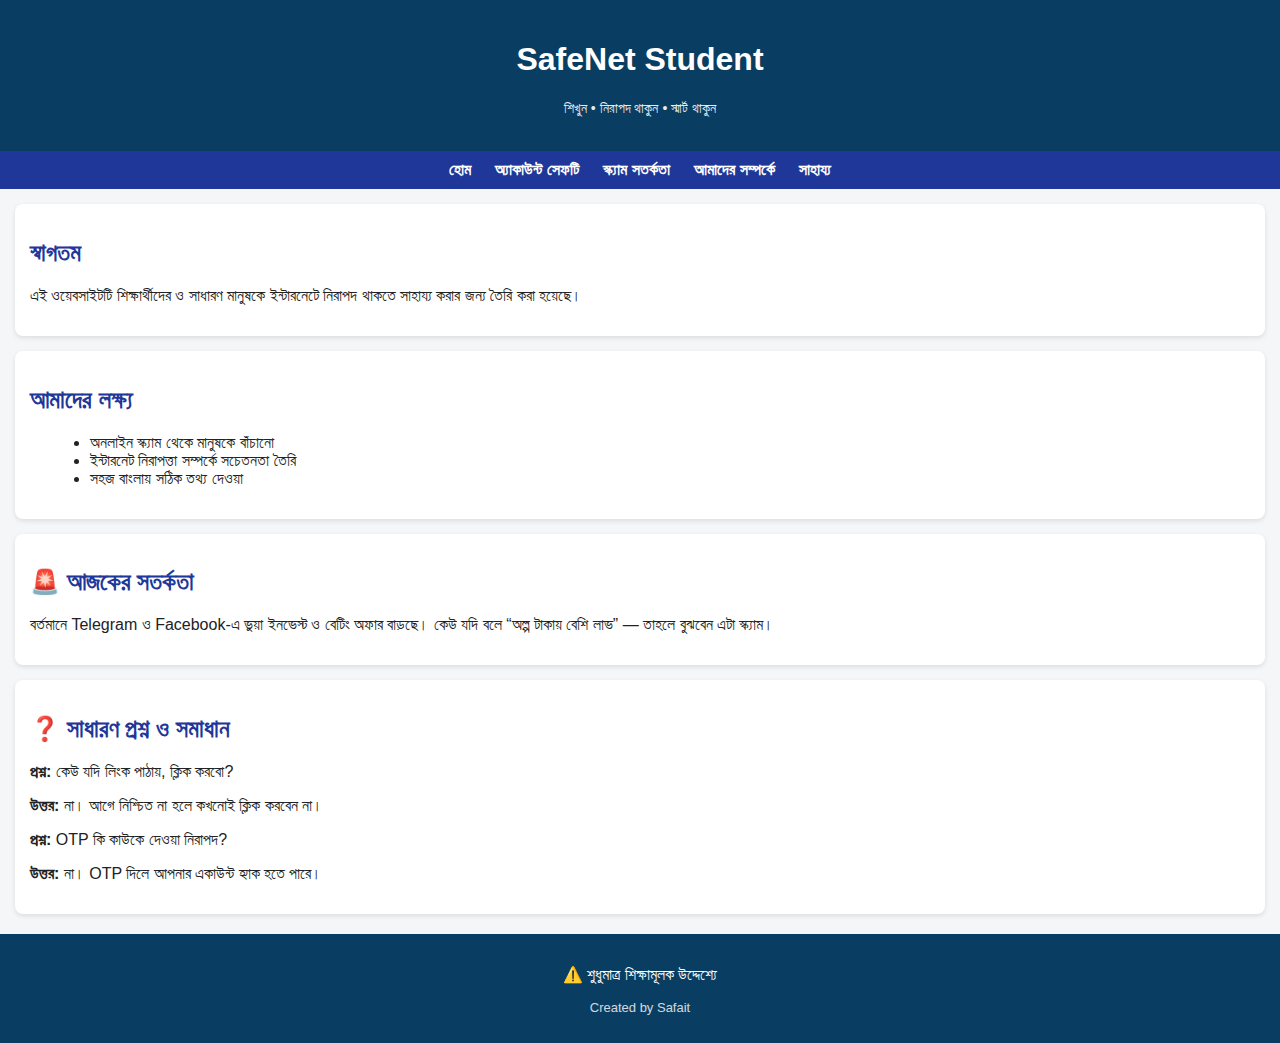
<file: index.html>
<!DOCTYPE html>
<html lang="bn">
<head>
<meta charset="UTF-8">

<title>SafeNet Student | অনলাইন নিরাপত্তা সচেতনতা</title>

<!-- Google Search Console Verification -->
<meta name="google-site-verification" content="j4d-dTwM_5qf8sPHrGigx7cnSV7SplobWvCQEoMjE8M" />

<!-- SEO -->
<meta name="description" content="SafeNet Student একটি শিক্ষামূলক ওয়েবসাইট যেখানে অনলাইন স্ক্যাম ও ইন্টারনেট নিরাপত্তা সম্পর্কে সহজ বাংলায় সচেতনতা দেওয়া হয়।">
<meta name="keywords" content="online scam bangla, internet safety bangladesh, student safety">
<meta name="author" content="Safait">
<meta name="viewport" content="width=device-width, initial-scale=1.0">

<!-- Google Analytics -->
<script async src="https://www.googletagmanager.com/gtag/js?id=G-JX1VZ93ZFW"></script>
<script>
  window.dataLayer = window.dataLayer || [];
  function gtag(){dataLayer.push(arguments);}
  gtag('js', new Date());
  gtag('config', 'G-JX1VZ93ZFW');
</script>

<link rel="stylesheet" href="style.css">
</head>

<body>

<header>
  <h1>SafeNet Student</h1>
  <p class="tagline">শিখুন • নিরাপদ থাকুন • স্মার্ট থাকুন</p>
</header>

<nav class="menu">
  <a href="index.html">হোম</a>
  <a href="safety.html">অ্যাকাউন্ট সেফটি</a>
  <a href="scam.html">স্ক্যাম সতর্কতা</a>
  <a href="about.html">আমাদের সম্পর্কে</a>
  <a href="help.html">সাহায্য</a>
</nav>

<section>
  <h2>স্বাগতম</h2>
  <p>
    এই ওয়েবসাইটটি শিক্ষার্থীদের ও সাধারণ মানুষকে ইন্টারনেটে নিরাপদ থাকতে সাহায্য করার জন্য তৈরি করা হয়েছে।
  </p>
</section>

<section>
  <h2>আমাদের লক্ষ্য</h2>
  <ul>
    <li>অনলাইন স্ক্যাম থেকে মানুষকে বাঁচানো</li>
    <li>ইন্টারনেট নিরাপত্তা সম্পর্কে সচেতনতা তৈরি</li>
    <li>সহজ বাংলায় সঠিক তথ্য দেওয়া</li>
  </ul>
</section>

<section>
  <h2>🚨 আজকের সতর্কতা</h2>
  <p>
    বর্তমানে Telegram ও Facebook-এ ভুয়া ইনভেস্ট ও বেটিং অফার বাড়ছে।
    কেউ যদি বলে “অল্প টাকায় বেশি লাভ” — তাহলে বুঝবেন এটা স্ক্যাম।
  </p>
</section>

<section>
  <h2>❓ সাধারণ প্রশ্ন ও সমাধান</h2>
  <p><strong>প্রশ্ন:</strong> কেউ যদি লিংক পাঠায়, ক্লিক করবো?</p>
  <p><strong>উত্তর:</strong> না। আগে নিশ্চিত না হলে কখনোই ক্লিক করবেন না।</p>

  <p><strong>প্রশ্ন:</strong> OTP কি কাউকে দেওয়া নিরাপদ?</p>
  <p><strong>উত্তর:</strong> না। OTP দিলে আপনার একাউন্ট হ্যাক হতে পারে।</p>
</section>

<footer>
  <p>⚠️ শুধুমাত্র শিক্ষামূলক উদ্দেশ্যে</p>
  <p class="credit">Created by Safait</p>
</footer>

</body>
</html>
</file>
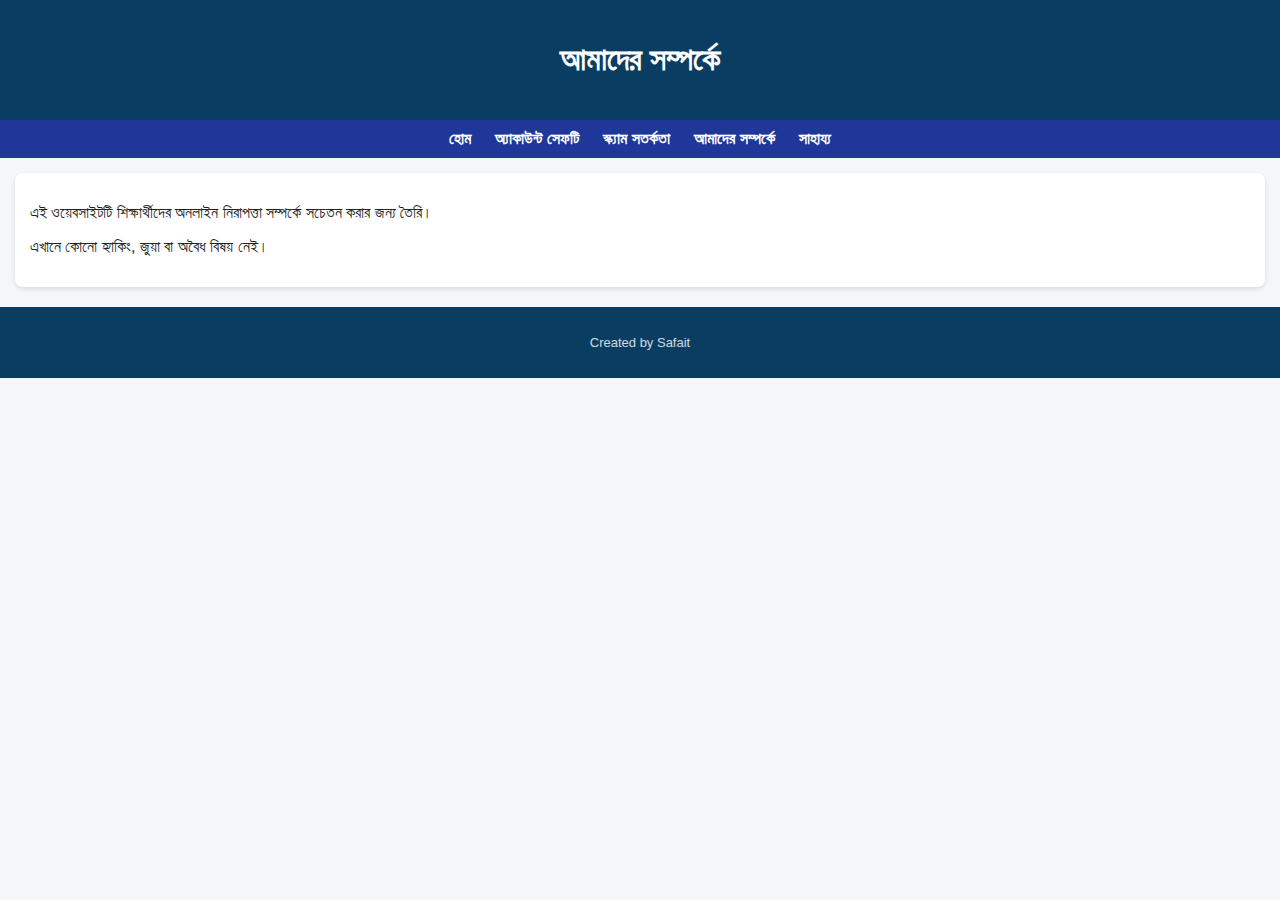
<file: about.html>
<!DOCTYPE html>
<html lang="bn">
<head>
<meta charset="UTF-8">
<title>আমাদের সম্পর্কে</title>
<link rel="stylesheet" href="style.css">
</head>
<body>

<header>
<h1>আমাদের সম্পর্কে</h1>
</header>

<nav class="menu">
<a href="index.html">হোম</a>
<a href="safety.html">অ্যাকাউন্ট সেফটি</a>
<a href="scam.html">স্ক্যাম সতর্কতা</a>
<a href="about.html">আমাদের সম্পর্কে</a>
<a href="help.html">সাহায্য</a>
</nav>

<section>
<p>
এই ওয়েবসাইটটি শিক্ষার্থীদের অনলাইন নিরাপত্তা সম্পর্কে সচেতন করার জন্য তৈরি।
</p>
<p>
এখানে কোনো হ্যাকিং, জুয়া বা অবৈধ বিষয় নেই।
</p>
</section>

<footer>
<p class="credit">Created by Safait</p>
</footer>

</body>
</html>
</file>
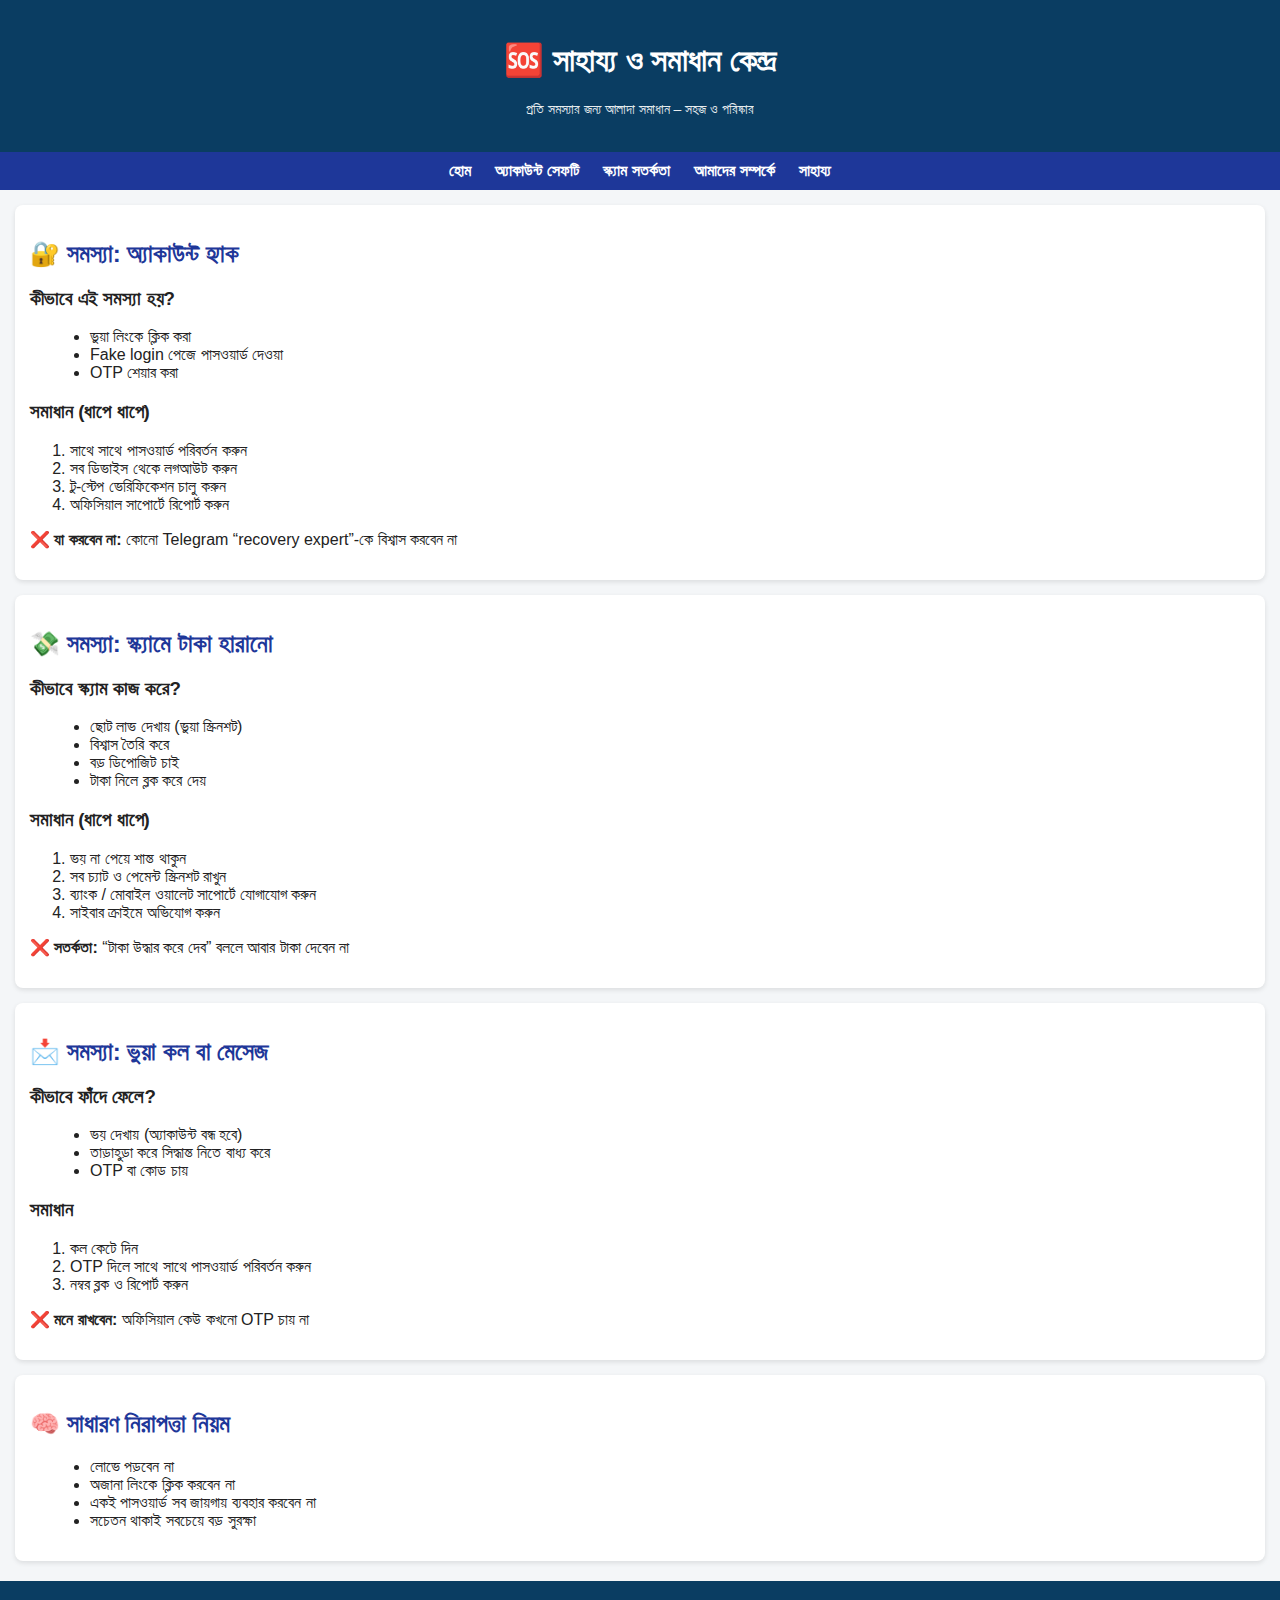
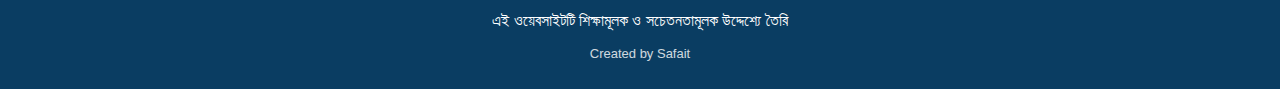
<file: help.html>
<!DOCTYPE html>
<html lang="bn">
<head>
<meta charset="UTF-8">
<title>সাহায্য ও সমাধান কেন্দ্র</title>
<link rel="stylesheet" href="style.css">
</head>
<body>

<header>
<h1>🆘 সাহায্য ও সমাধান কেন্দ্র</h1>
<p class="tagline">প্রতি সমস্যার জন্য আলাদা সমাধান – সহজ ও পরিষ্কার</p>
</header>

<nav class="menu">
<a href="index.html">হোম</a>
<a href="safety.html">অ্যাকাউন্ট সেফটি</a>
<a href="scam.html">স্ক্যাম সতর্কতা</a>
<a href="about.html">আমাদের সম্পর্কে</a>
<a href="help.html">সাহায্য</a>
</nav>

<!-- SECTION 1 -->
<section>
<h2>🔐 সমস্যা: অ্যাকাউন্ট হ্যাক</h2>

<h3>কীভাবে এই সমস্যা হয়?</h3>
<ul>
<li>ভুয়া লিংকে ক্লিক করা</li>
<li>Fake login পেজে পাসওয়ার্ড দেওয়া</li>
<li>OTP শেয়ার করা</li>
</ul>

<h3>সমাধান (ধাপে ধাপে)</h3>
<ol>
<li>সাথে সাথে পাসওয়ার্ড পরিবর্তন করুন</li>
<li>সব ডিভাইস থেকে লগআউট করুন</li>
<li>টু-স্টেপ ভেরিফিকেশন চালু করুন</li>
<li>অফিসিয়াল সাপোর্টে রিপোর্ট করুন</li>
</ol>

<p><strong>❌ যা করবেন না:</strong> কোনো Telegram “recovery expert”-কে বিশ্বাস করবেন না</p>
</section>

<!-- SECTION 2 -->
<section>
<h2>💸 সমস্যা: স্ক্যামে টাকা হারানো</h2>

<h3>কীভাবে স্ক্যাম কাজ করে?</h3>
<ul>
<li>ছোট লাভ দেখায় (ভুয়া স্ক্রিনশট)</li>
<li>বিশ্বাস তৈরি করে</li>
<li>বড় ডিপোজিট চাই</li>
<li>টাকা নিলে ব্লক করে দেয়</li>
</ul>

<h3>সমাধান (ধাপে ধাপে)</h3>
<ol>
<li>ভয় না পেয়ে শান্ত থাকুন</li>
<li>সব চ্যাট ও পেমেন্ট স্ক্রিনশট রাখুন</li>
<li>ব্যাংক / মোবাইল ওয়ালেট সাপোর্টে যোগাযোগ করুন</li>
<li>সাইবার ক্রাইমে অভিযোগ করুন</li>
</ol>

<p><strong>❌ সতর্কতা:</strong> “টাকা উদ্ধার করে দেব” বললে আবার টাকা দেবেন না</p>
</section>

<!-- SECTION 3 -->
<section>
<h2>📩 সমস্যা: ভুয়া কল বা মেসেজ</h2>

<h3>কীভাবে ফাঁদে ফেলে?</h3>
<ul>
<li>ভয় দেখায় (অ্যাকাউন্ট বন্ধ হবে)</li>
<li>তাড়াহুড়া করে সিদ্ধান্ত নিতে বাধ্য করে</li>
<li>OTP বা কোড চায়</li>
</ul>

<h3>সমাধান</h3>
<ol>
<li>কল কেটে দিন</li>
<li>OTP দিলে সাথে সাথে পাসওয়ার্ড পরিবর্তন করুন</li>
<li>নম্বর ব্লক ও রিপোর্ট করুন</li>
</ol>

<p><strong>❌ মনে রাখবেন:</strong> অফিসিয়াল কেউ কখনো OTP চায় না</p>
</section>

<!-- SECTION 4 -->
<section>
<h2>🧠 সাধারণ নিরাপত্তা নিয়ম</h2>
<ul>
<li>লোভে পড়বেন না</li>
<li>অজানা লিংকে ক্লিক করবেন না</li>
<li>একই পাসওয়ার্ড সব জায়গায় ব্যবহার করবেন না</li>
<li>সচেতন থাকাই সবচেয়ে বড় সুরক্ষা</li>
</ul>
</section>

<footer>
<p>এই ওয়েবসাইটটি শিক্ষামূলক ও সচেতনতামূলক উদ্দেশ্যে তৈরি</p>
<p class="credit">Created by Safait</p>
</footer>

</body>
</html>
</file>
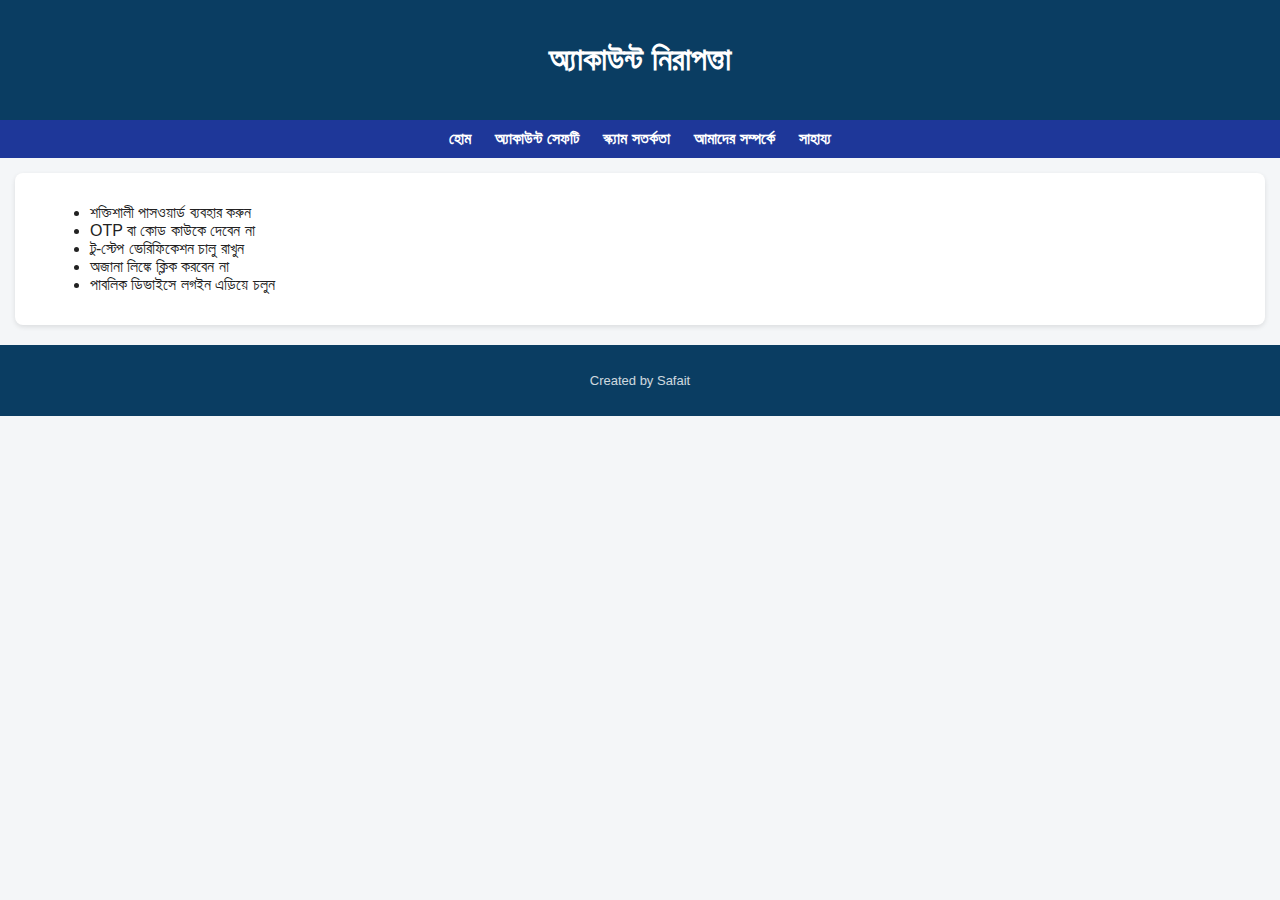
<file: safety.html>
<!DOCTYPE html>
<html lang="bn">
<head>
<meta charset="UTF-8">
<title>অ্যাকাউন্ট সেফটি</title>
<link rel="stylesheet" href="style.css">
</head>
<body>

<header>
<h1>অ্যাকাউন্ট নিরাপত্তা</h1>
</header>

<nav class="menu">
<a href="index.html">হোম</a>
<a href="safety.html">অ্যাকাউন্ট সেফটি</a>
<a href="scam.html">স্ক্যাম সতর্কতা</a>
<a href="about.html">আমাদের সম্পর্কে</a>
<a href="help.html">সাহায্য</a>
</nav>

<section>
<ul>
<li>শক্তিশালী পাসওয়ার্ড ব্যবহার করুন</li>
<li>OTP বা কোড কাউকে দেবেন না</li>
<li>টু-স্টেপ ভেরিফিকেশন চালু রাখুন</li>
<li>অজানা লিঙ্কে ক্লিক করবেন না</li>
<li>পাবলিক ডিভাইসে লগইন এড়িয়ে চলুন</li>
</ul>
</section>

<footer>
<p class="credit">Created by Safait</p>
</footer>

</body>
</html>
</file>
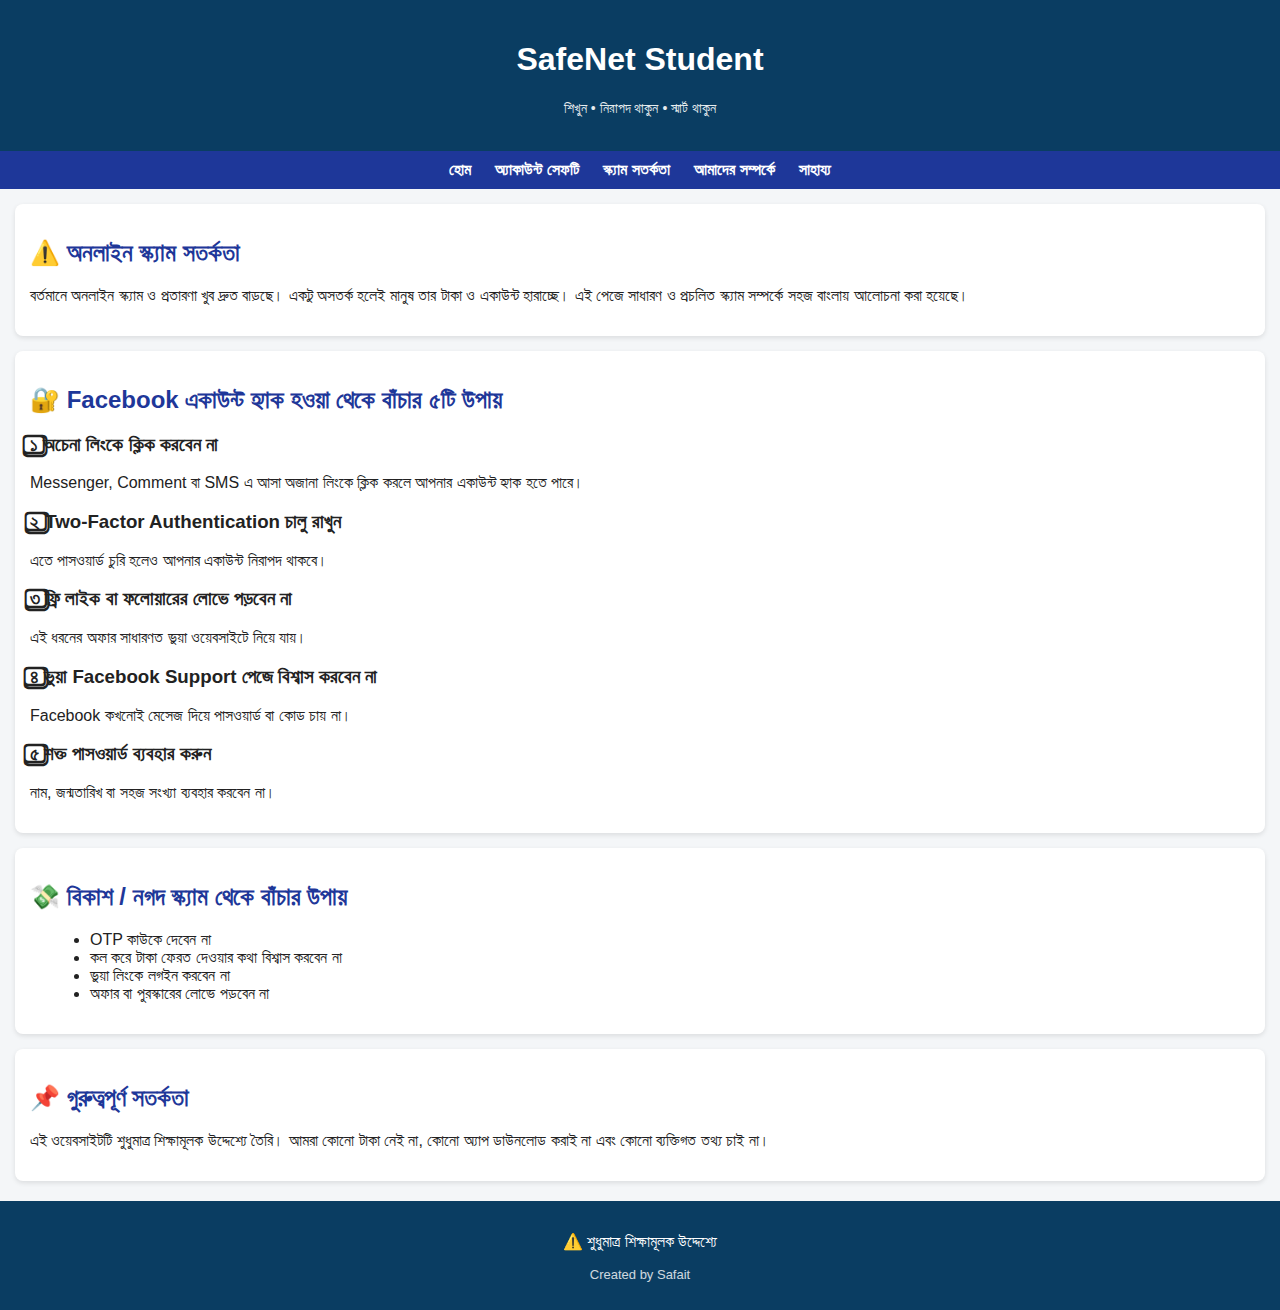
<file: scam.html>
<!DOCTYPE html>
<html lang="bn">
<head>
<meta charset="UTF-8">

<title>স্ক্যাম সতর্কতা | SafeNet Student</title>

<meta name="description" content="অনলাইন স্ক্যাম, ফেসবুক হ্যাক, বিকাশ প্রতারণা থেকে বাঁচার উপায় সহজ বাংলায়।">
<meta name="keywords" content="online scam bangla, facebook hack bangla, bkash scam bangladesh">
<meta name="author" content="Safait">
<meta name="viewport" content="width=device-width, initial-scale=1.0">

<link rel="stylesheet" href="style.css">
</head>

<body>

<header>
  <h1>SafeNet Student</h1>
  <p class="tagline">শিখুন • নিরাপদ থাকুন • স্মার্ট থাকুন</p>
</header>

<nav class="menu">
  <a href="index.html">হোম</a>
  <a href="safety.html">অ্যাকাউন্ট সেফটি</a>
  <a href="scam.html">স্ক্যাম সতর্কতা</a>
  <a href="about.html">আমাদের সম্পর্কে</a>
  <a href="help.html">সাহায্য</a>
</nav>

<main>

<section>
  <h2>⚠️ অনলাইন স্ক্যাম সতর্কতা</h2>
  <p>
    বর্তমানে অনলাইন স্ক্যাম ও প্রতারণা খুব দ্রুত বাড়ছে।
    একটু অসতর্ক হলেই মানুষ তার টাকা ও একাউন্ট হারাচ্ছে।
    এই পেজে সাধারণ ও প্রচলিত স্ক্যাম সম্পর্কে সহজ বাংলায় আলোচনা করা হয়েছে।
  </p>
</section>

<section>
  <h2>🔐 Facebook একাউন্ট হ্যাক হওয়া থেকে বাঁচার ৫টি উপায়</h2>

  <h3>১️⃣ অচেনা লিংকে ক্লিক করবেন না</h3>
  <p>
    Messenger, Comment বা SMS এ আসা অজানা লিংকে ক্লিক করলে
    আপনার একাউন্ট হ্যাক হতে পারে।
  </p>

  <h3>২️⃣ Two-Factor Authentication চালু রাখুন</h3>
  <p>
    এতে পাসওয়ার্ড চুরি হলেও আপনার একাউন্ট নিরাপদ থাকবে।
  </p>

  <h3>৩️⃣ ফ্রি লাইক বা ফলোয়ারের লোভে পড়বেন না</h3>
  <p>
    এই ধরনের অফার সাধারণত ভুয়া ওয়েবসাইটে নিয়ে যায়।
  </p>

  <h3>৪️⃣ ভুয়া Facebook Support পেজে বিশ্বাস করবেন না</h3>
  <p>
    Facebook কখনোই মেসেজ দিয়ে পাসওয়ার্ড বা কোড চায় না।
  </p>

  <h3>৫️⃣ শক্ত পাসওয়ার্ড ব্যবহার করুন</h3>
  <p>
    নাম, জন্মতারিখ বা সহজ সংখ্যা ব্যবহার করবেন না।
  </p>
</section>

<section>
  <h2>💸 বিকাশ / নগদ স্ক্যাম থেকে বাঁচার উপায়</h2>

  <ul>
    <li>OTP কাউকে দেবেন না</li>
    <li>কল করে টাকা ফেরত দেওয়ার কথা বিশ্বাস করবেন না</li>
    <li>ভুয়া লিংকে লগইন করবেন না</li>
    <li>অফার বা পুরস্কারের লোভে পড়বেন না</li>
  </ul>
</section>

<section>
  <h2>📌 গুরুত্বপূর্ণ সতর্কতা</h2>
  <p>
    এই ওয়েবসাইটটি শুধুমাত্র শিক্ষামূলক উদ্দেশ্যে তৈরি।
    আমরা কোনো টাকা নেই না, কোনো অ্যাপ ডাউনলোড করাই না
    এবং কোনো ব্যক্তিগত তথ্য চাই না।
  </p>
</section>

</main>

<footer>
  <p>⚠️ শুধুমাত্র শিক্ষামূলক উদ্দেশ্যে</p>
  <p class="credit">Created by Safait</p>
</footer>

</body>
</html>
</file>
<file: style.css>
body {
  font-family: sans-serif;
  margin: 0;
  background: #f4f6f8;
  color: #222;
}

header {
  background: #0a3d62;
  color: white;
  padding: 20px;
  text-align: center;
}

.tagline {
  font-size: 14px;
  opacity: 0.9;
}

.menu {
  background: #1e3799;
  padding: 10px;
  text-align: center;
}

.menu a {
  color: white;
  margin: 0 10px;
  text-decoration: none;
  font-weight: bold;
}

.menu a:hover {
  text-decoration: underline;
}

section {
  background: white;
  margin: 15px;
  padding: 15px;
  border-radius: 8px;
  box-shadow: 0 2px 5px rgba(0,0,0,0.1);
}

section h2 {
  color: #1e3799;
}

ul {
  margin-left: 20px;
}

footer {
  background: #0a3d62;
  color: white;
  text-align: center;
  padding: 15px;
  margin-top: 20px;
}

.credit {
  font-size: 13px;
  opacity: 0.8;
}
</file>
